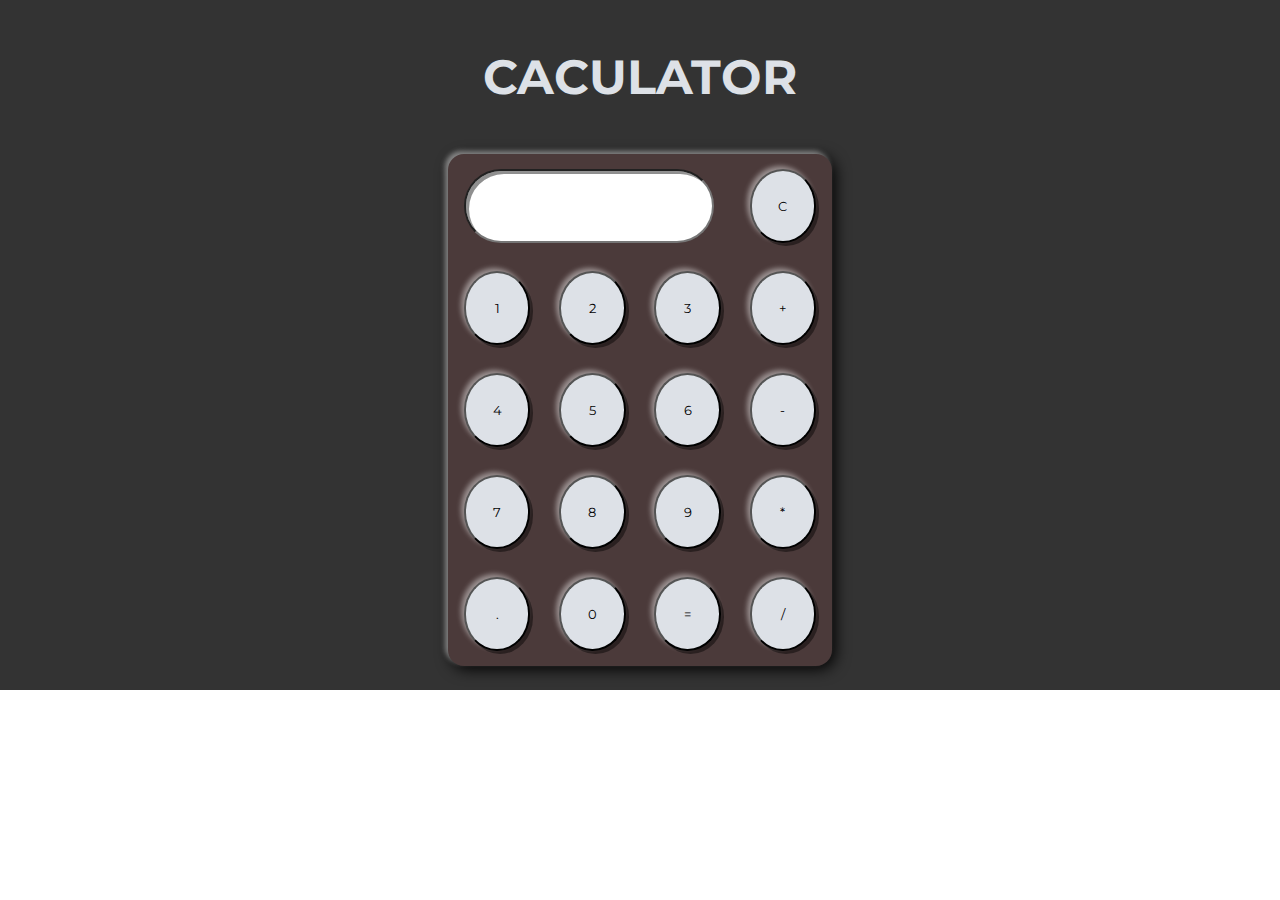
<file: calculator/index.html>
<!DOCTYPE html>
<html lang="en">
<head>
    <meta charset="UTF-8">
    <meta http-equiv="X-UA-Compatible" content="IE=edge">
    <meta name="viewport" content="width=device-width, initial-scale=1.0">
    <title>Calculator</title>
    <link rel="stylesheet" href="script.css">
    <link rel="preconnect" href="https://fonts.gstatic.com">
    <link href="https://fonts.googleapis.com/css2?family=Montserrat:wght@500&display=swap" rel="stylesheet">
</head>

<body>
    <h2>CACULATOR</h2>

    <div class="container">


        <div class="cal-box">
            <table>


                <tr>
                    <td colspan="3">
                        <input type="text"  id="screen">
                    </td>
        
                    <td>
                        <input type="button" value="C" id ="btn" onclick= "clr()">
                    </td>
                   
                </tr>
        
                <tr>
                    <td>
                        <input type="button" value="1" id='btn' onclick="display('1')">
                    </td>
                    <td>
                        <input type="button" value="2" id='btn' onclick="display('2')">
                    </td>
                    <td>
                        <input type="button" value="3" id='btn' onclick="display('3')">
                    </td>
                    <td>
                        <input type="button" value="+" id='btn' onclick="display('+')">
                    </td>
        
                </tr>
        
                <tr>
                    <td>
                        <input type="button" value="4" id='btn' onclick="display('4')">
                    </td>
                    <td>
                        <input type="button" value="5" id='btn' onclick="display('5')">
                    </td>
                    <td>
                        <input type="button" value="6" id='btn' onclick="display('6')">
                    </td>
                    <td>
                        <input type="button" value="-" id='btn' onclick="display('-')">
                    </td>
        
                </tr>
        
                <tr>
                    <td>
                        <input type="button" value="7" id='btn' onclick="display('7')">
                    </td>
                    <td>
                        <input type="button" value="8" id='btn' onclick="display('8')">
                    </td>
                    <td>
                        <input type="button" value="9" id='btn' onclick="display('9')">
                    </td>
                    <td>
                        <input type="button" value="*" id='btn' onclick="display('*')">
                    </td>
        
                </tr>
        
                <tr>
                    <td>
                        <input type="button" value="." id='btn' onclick="display('.')">
                    </td>
                    <td>
                        <input type="button" value="0" id='btn' onclick="display('0')">
                    </td>
                    <td>
                        <input type="button" value="=" id='btn' onclick="solve()">
                    </td>
                    <td>
                        <input type="button" value="/" id='btn' onclick="display('/')">
                    </td>
        
                </tr>
        </table>

        </div>
    
</div>

    <script src="index.js"></script>
</body>
</html>
</file>
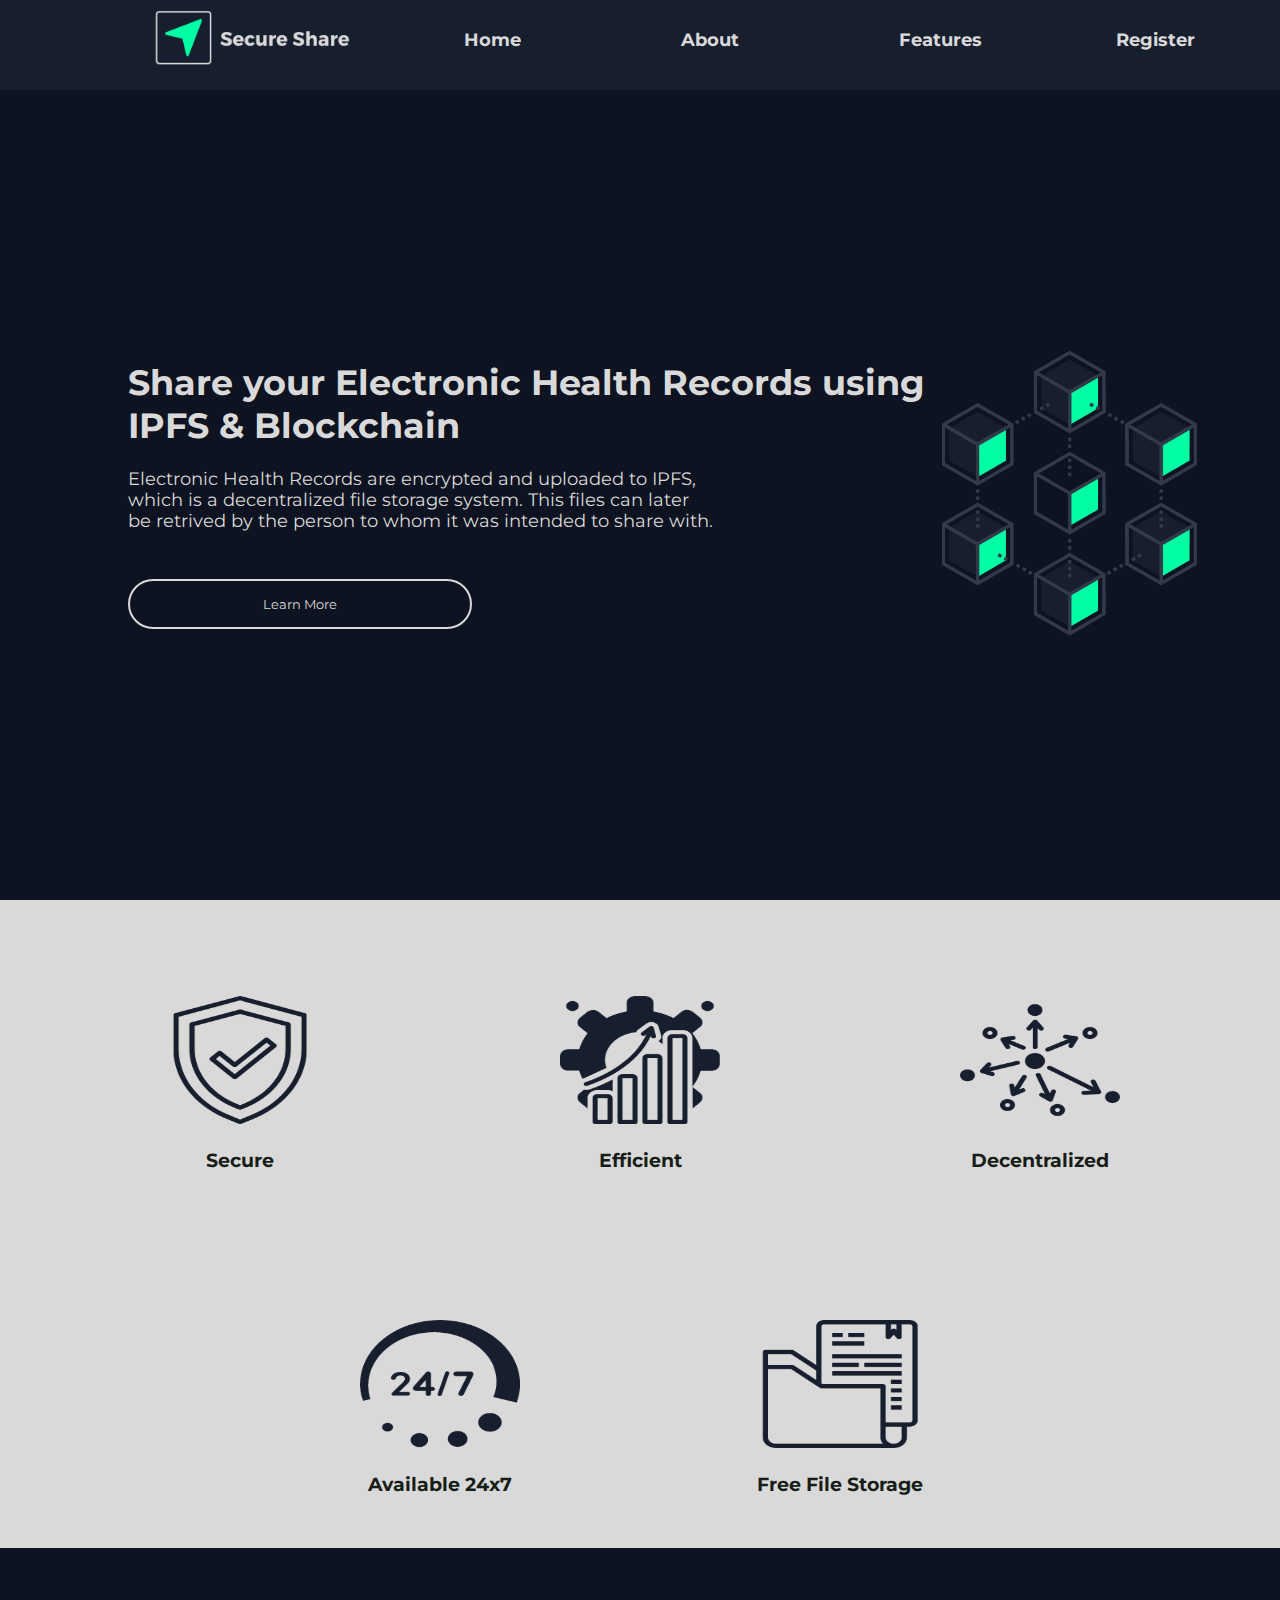
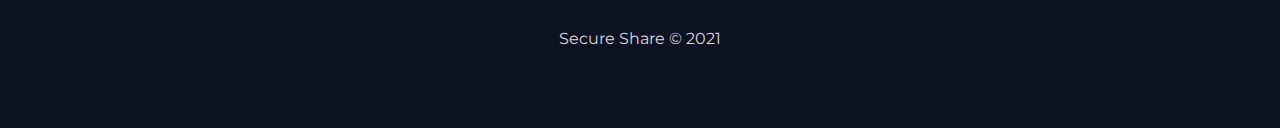
<file: SecureShare-Landing-Page/index.html>
<!DOCTYPE html>
<html lang="en">

<head>
    <meta charset="UTF-8">
    <meta http-equiv="X-UA-Compatible" content="IE=edge">
    <meta name="viewport" content="width=device-width, initial-scale=1.0">
    <title>Secure Share</title>
    <link rel="stylesheet" href="style.css">
    <link rel="stylesheet" href="https://cdnjs.cloudflare.com/ajax/libs/font-awesome/5.15.3/css/all.min.css"
        integrity="sha512-iBBXm8fW90+nuLcSKlbmrPcLa0OT92xO1BIsZ+ywDWZCvqsWgccV3gFoRBv0z+8dLJgyAHIhR35VZc2oM/gI1w=="
        crossorigin="anonymous" referrerpolicy="no-referrer" />

    <link rel="preconnect" href="https://fonts.gstatic.com">
    <link href="https://fonts.googleapis.com/css2?family=Montserrat:wght@300&display=swap" rel="stylesheet">
</head>

<body>
    <nav class="nav-bar">

        <div class="logo-mobile">
            <img src="./assets/logo-homepage.png" alt="secure-share" id="ss-logo">
        </div>


        <div class="menu">
            <div class="line"></div>
            <div class="line"></div>
            <div class="line"></div>
        </div>


        <ul class="nav-items">

            <div class="logo">
                <img src="./assets/logo-homepage.png" alt="secure-share" id="ss-logo">
            </div>

            <li>Home</li>
            <li>About</li>
            <li>Features</li>
            <li>Register</li>
        </ul>



    </nav>

    <div class="main-container">
        <div class="main-content">
            <div class="main-content-text">
                <h1>Share your Electronic Health Records using  <br>IPFS & Blockchain</h1><br>

                <p>
                    Electronic Health Records are encrypted and uploaded to IPFS,<br>
                    which is a decentralized file storage system. This files can later<br>
                    be retrived by the person to whom it was intended to share with.
                </p>

                <div id="learn-more-btn">
                    <button id="learn-more">Learn More</button>
                </div>

            </div>

            <div class="main-img">
                <img src="./assets/bc-hp.png" alt="" class="bc-img">
            </div>

        </div>


        <div class="features-container">
            <ul id="features-items-1">
                <li>
                    <img src="assets/feat/1.png" alt="">
                    <h3>Secure</h3>
                </li>
                <li>
                    <img src="assets/feat/2.png" alt="">
                    <h3>Efficient</h3>
                </li>

                <li>
                    <img src="assets/feat/3.png" alt="">
                    <h3>Decentralized</h3>
                </li>
            </ul>

            <ul id="features-items-2">
                <li>
                    <img src="assets/feat/4.png" alt="">
                    <h3>Available 24x7</h3>
                </li>

                <li>
                    <img src="assets/feat/5.png" alt="">
                    <h3>Free File Storage</h3>
                </li>
            </ul>
        </div>

        <div class="footers">


            <p>Secure Share &copy 2021</p>

            <!-- <div class="social-media">
                <ul class="social-media-icons">
                    <li><i class="fab fa-github fa-2x"></i>Github</li>
                    <li><i class="fab fa-twitter fa-2x"></i>Twitter</i></li>
                    <li><i class="fab fa-linkedin fa-2x"></i>LinkedIn</li>
                </ul>
            </div> -->
        </div>
    </div>

    <script src="responive.js"></script>
</body>

</html>
</file>
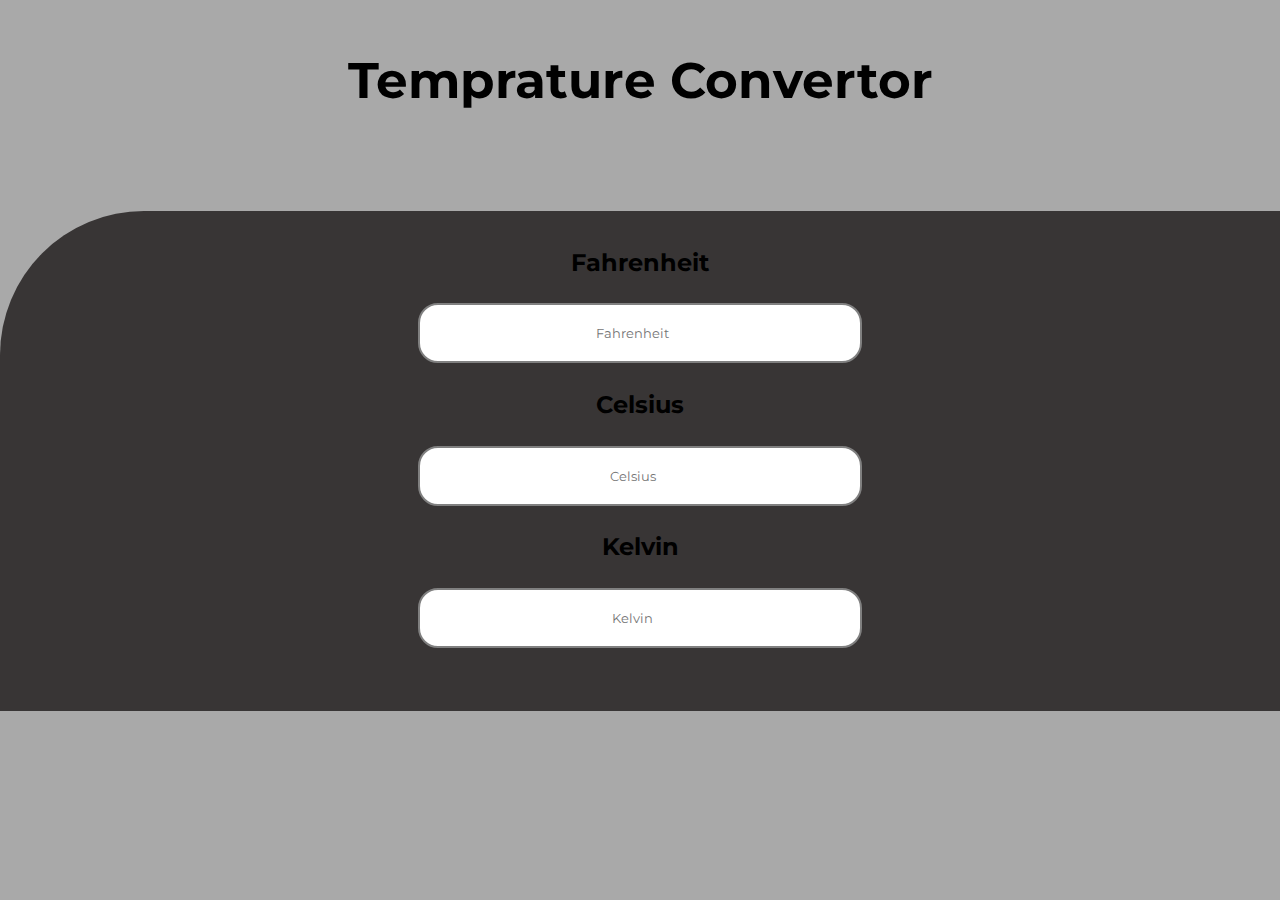
<file: temprature-convertor/index.html>
<!DOCTYPE html>
<html>
    <head>
        <meta http-equiv="content-type" content="text/html; charset=utf-8" />
        
        <title>
            Convertor
        </title>

        <link rel="preconnect" href="https://fonts.gstatic.com">
        <link href="https://fonts.googleapis.com/css2?family=Montserrat:wght@500&display=swap" rel="stylesheet">

        <link rel="stylesheet" href="main.css">


    </head>

    <body>

        <h1>Temprature Convertor</h1>

    <div id="box">
        
        <div id="convertor">

            <h2>Fahrenheit</h2>
            <input type="number" placeholder="Fahrenheit" id="fahrenheit" value="Fahrenheit" onkeyup="convert('c')"/>
        
            <h2>Celsius</h2>
            <input type="number" placeholder="Celsius" id="celsius" value="Celsius" onkeyup="convert('f')"/>

            <h2>Kelvin</h2>
            <input type="number" placeholder="Kelvin" id="kelvin" value="Kelvin" onkeyup="convert('k')"/>

        
        </div>

    </div>
       
       
        
    <script src="index.js" type="text/javascript" charset="utf-8"></script>

	</body>
	
</html>
</file>
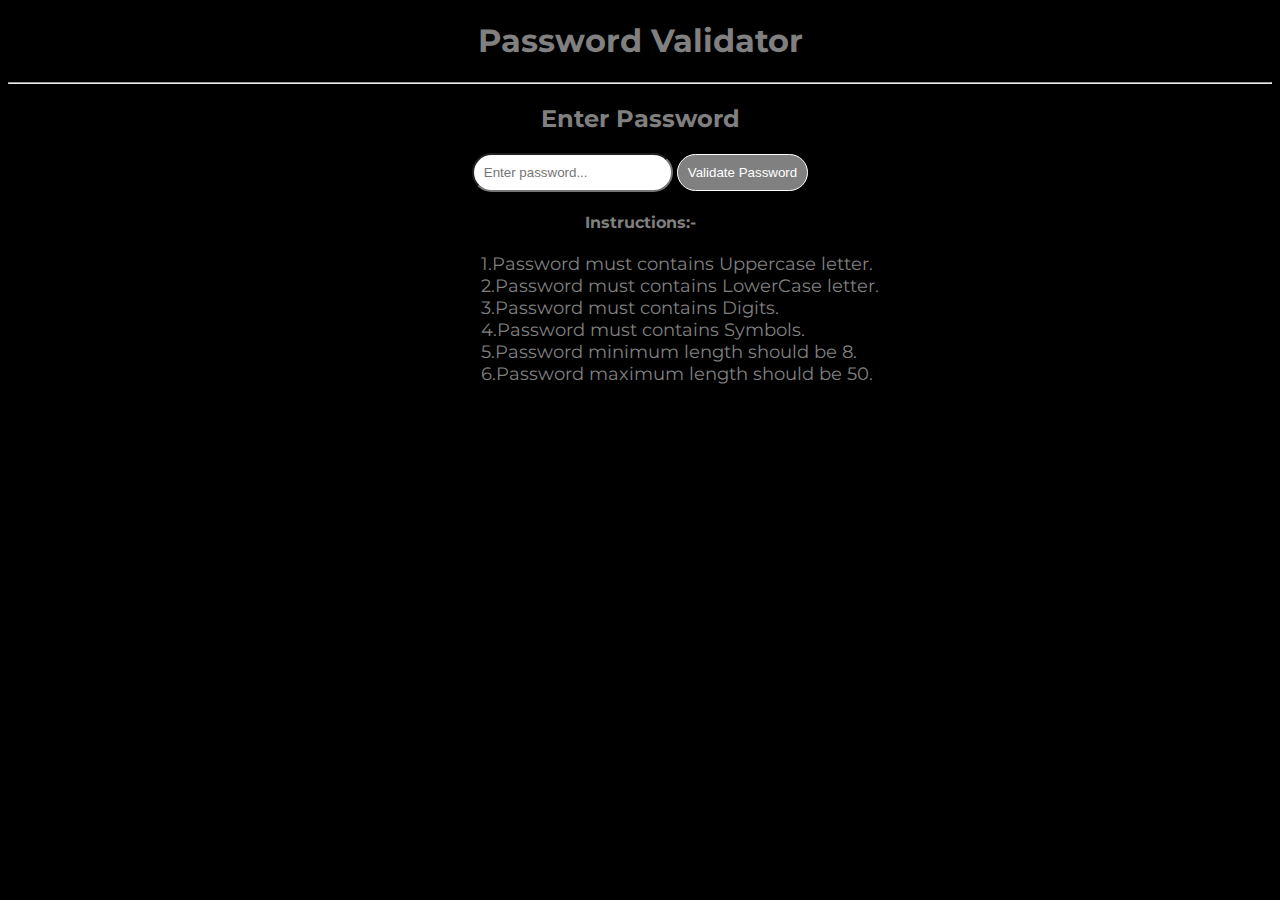
<file: validator-js/index.html>
<!DOCTYPE html>
<html>
    <head>
        <meta http-equiv="content-type" content="text/html; charset=utf-8" />
        <title>Password Validator</title>
        <link rel="stylesheet" href="main.css" type="text/css" media="all" />

        <link rel="preconnect" href="https://fonts.gstatic.com">
        <link href="https://fonts.googleapis.com/css2?family=Montserrat:wght@500&display=swap" rel="stylesheet">
        
    </head>

    <body>
        <h1>Password Validator</h1>
        <hr>
        <h2>Enter Password</h2>

        <input type='password' name='password' id='password' placeholder='Enter password...'/>
        <button id='validate' onclick="validate()">Validate Password</button>

        <p id='valid'></p>
        <p id='invalid'></p>
        <h4>Instructions:-</h4>
        <ul>
            <ol>1.Password must contains Uppercase letter.</ol>
            <ol>2.Password must contains LowerCase letter.</ol>
            <ol>3.Password must contains Digits.</ol>
            <ol>4.Password must contains Symbols.</ol>
            <ol>5.Password minimum length should be 8.</ol>
            <ol>6.Password maximum length should be 50.</ol>
        </ul>
        <script src="index.js" type="text/javascript" charset="utf-8"></script>
    </body>
</html>
</file>
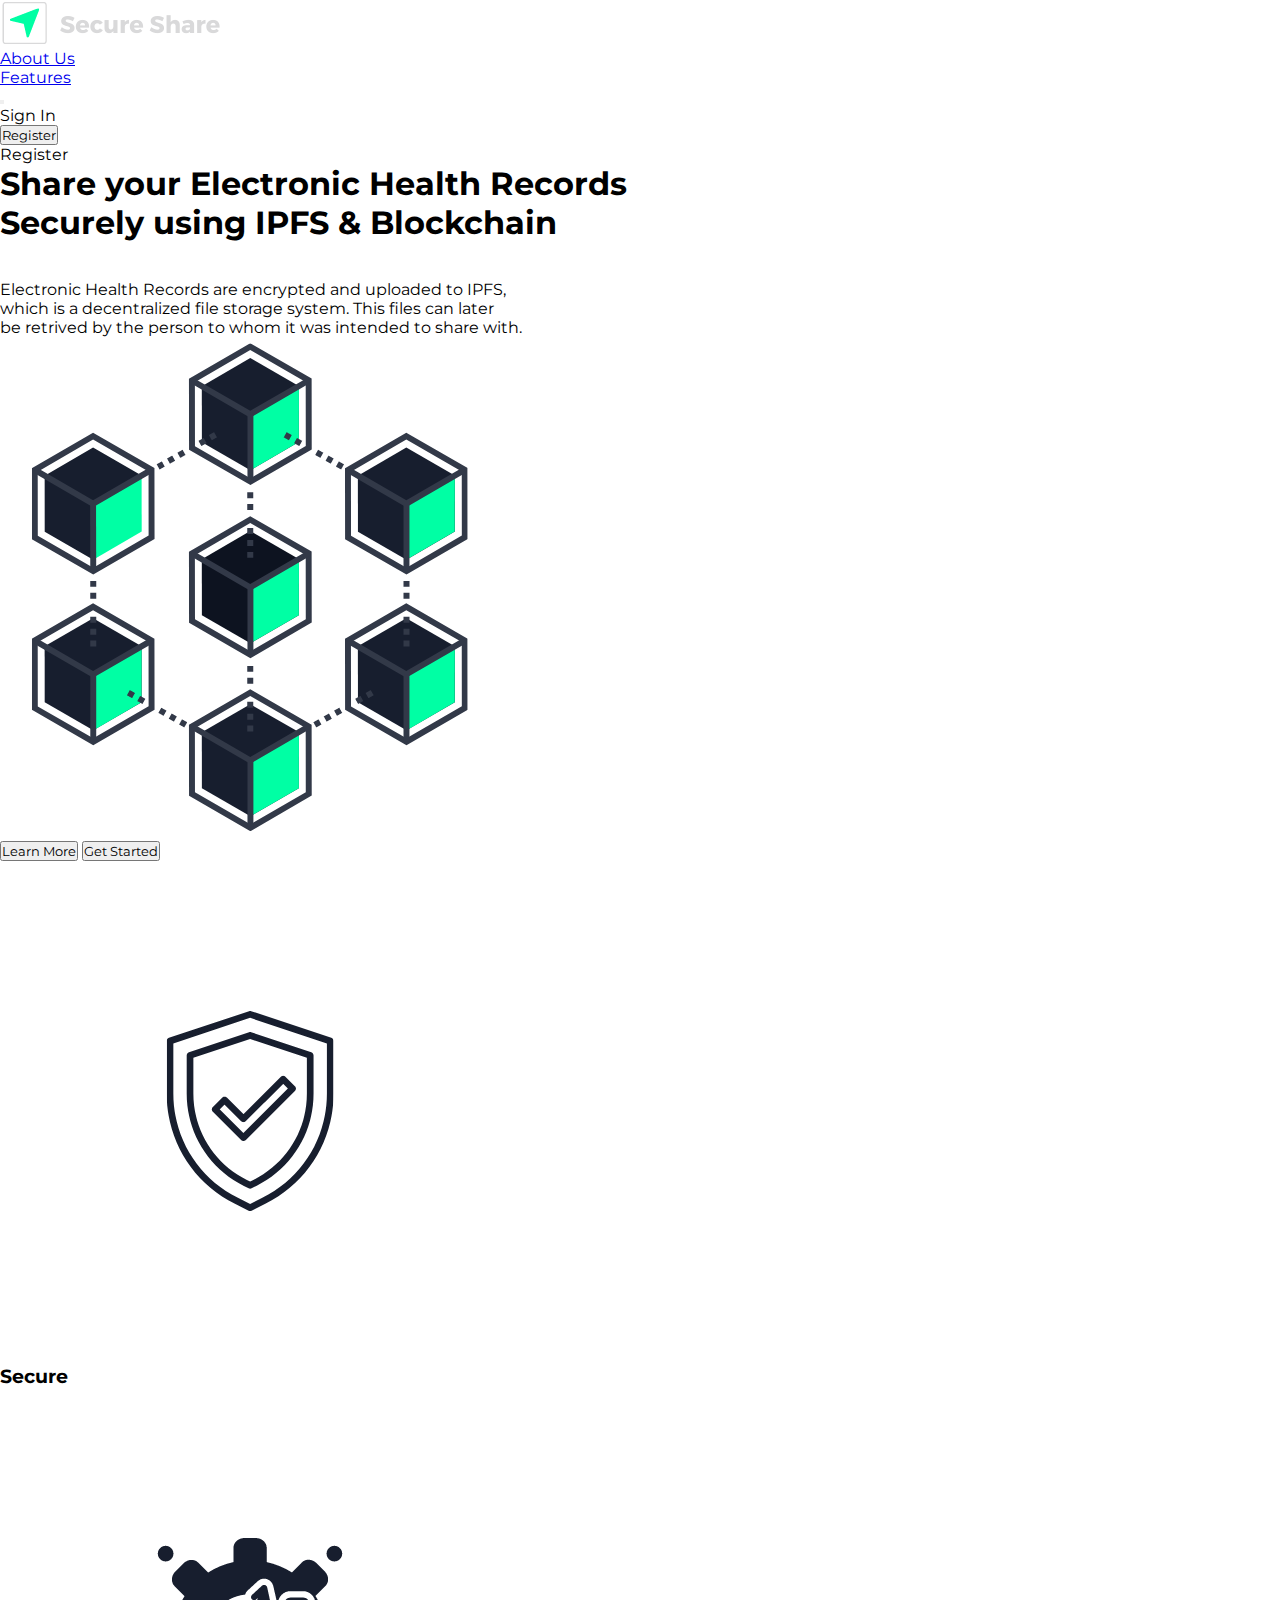
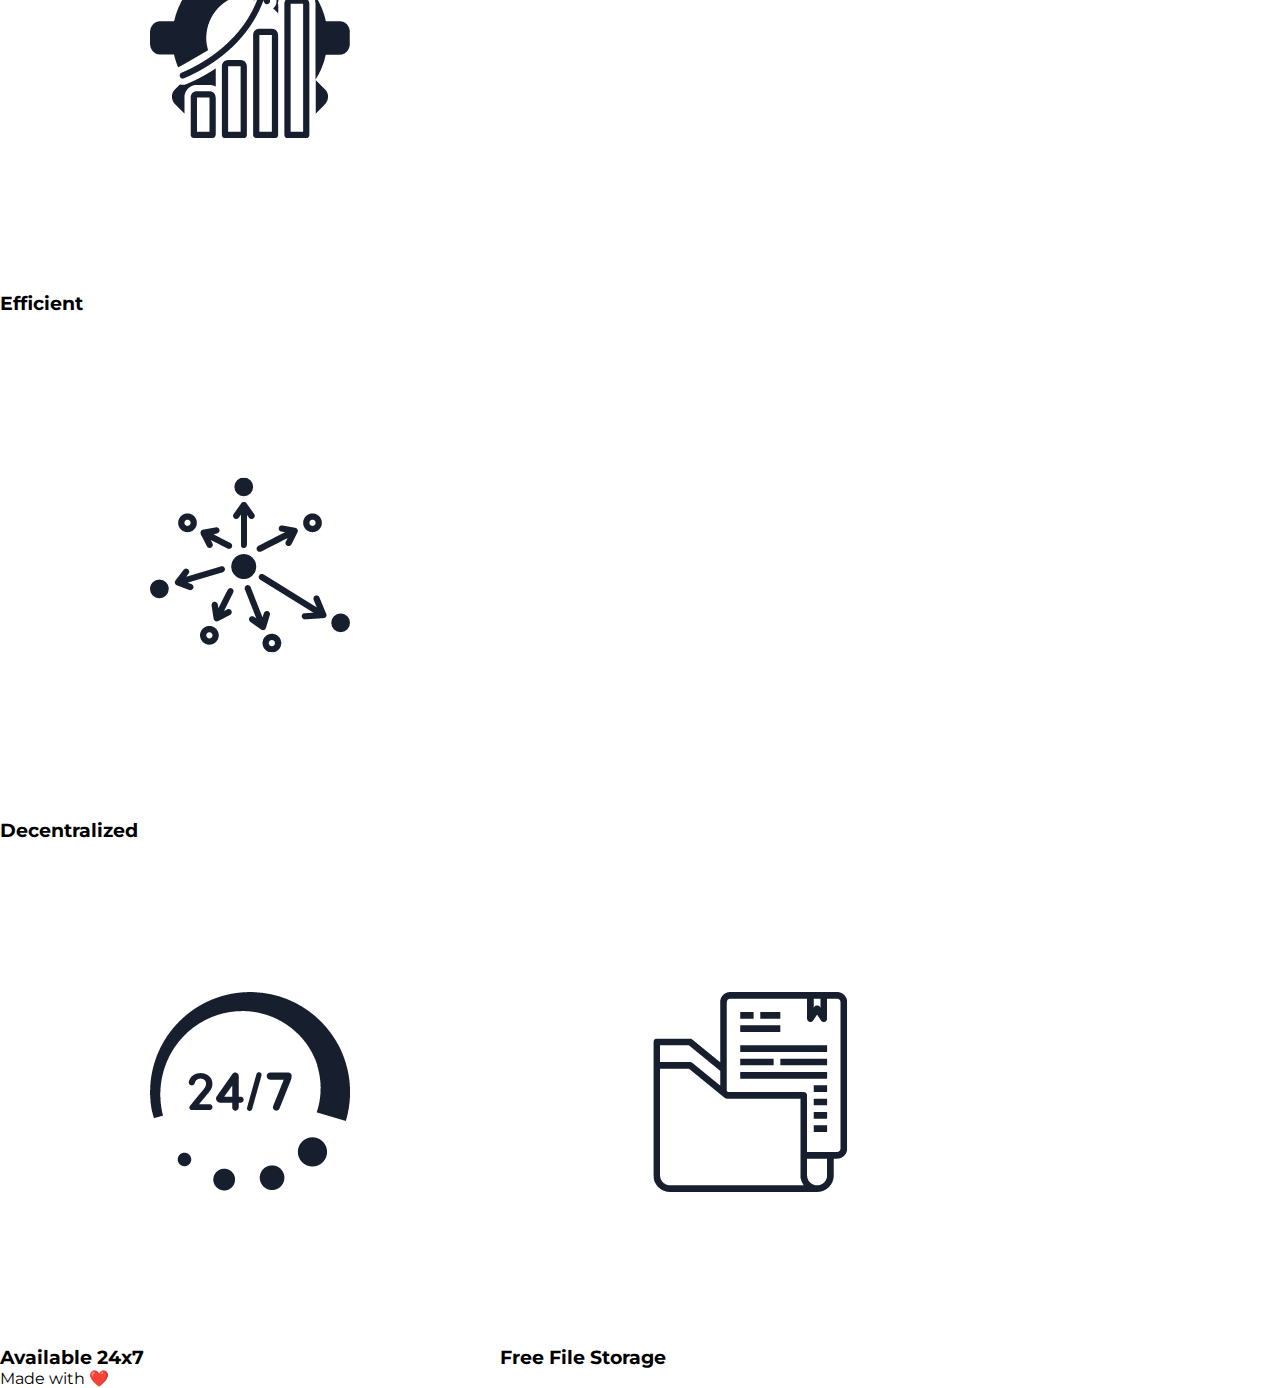
<file: SecureShare-Landing-Page/index1.html>
<!DOCTYPE html>
<html lang="en">
<head>
    <meta charset="UTF-8">
    <meta http-equiv="X-UA-Compatible" content="IE=edge">
    <meta name="viewport" content="width=device-width, initial-scale=1.0">
    <title>Secure Share</title>

    <link rel="preconnect" href="https://fonts.gstatic.com">
    <link href="https://fonts.googleapis.com/css2?family=Montserrat&display=swap" rel="stylesheet">

    <link rel="shortcut icon" href="favicon.ico" type="image/x-icon">

    <link rel="stylesheet" href= "style.css"  type="text/css">
</head>


<body class="HomePage">
  <header>

    <img src="./assets/logo-hp.png" alt="" id="logo">

    <ul id="nav-items">
    
      <a href="#tech-stack">
        <li id="about-us">About Us</li>
      </a>

      <li id="features">
        <a href="#features-container">
          Features
        </a>
      </li>

      <li>

          <button id="login"></button>

          <label for="login" id="login">
  
            <p>Sign In</p>
            
          </label>
      </li>

    <li>
        <button id="register">Register</button>
        <label for="register" id="register">
         <p>Register</p>
        </label>
    </li>
    

    </ul>
  </header>
   
<div id="content">

  <div id="description">

    <h1>
      Share your Electronic Health Records<br><span>Securely</span> using IPFS & Blockchain
    </h1>

    <br>
    <br>

      <p>
        Electronic Health Records are encrypted and uploaded to IPFS,<br> 
        which is a decentralized file storage system. This files can later<br>
        be retrived by the person to whom it was intended to share with.
      </p>
      
  </div>

  <img src="assets/bc-hp.png" alt="" id="bc-img">

  <div id="buttons">
    <input type="button" value="Learn More" id="learn-more">

    <input type="button" value="Get Started" id="get-started">

  </div>

</div>

<div id="features-container">

  <ul id="features-items">
    <li>
      <img src="assets/feat/1.png" alt="">
      <h3>Secure</h3>
    </li>
    <li>
      <img src="assets/feat/2.png" alt="">
      <h3>Efficient</h3>
    </li>

    <li>
      <img src="assets/feat/3.png" alt="">
      <h3>Decentralized</h3>
    </li>
  </ul>

  <ul id="features-items-2">
    <li>
      <img src="assets/feat/4.png" alt="">
      <h3>Available 24x7</h3>
    </li>

    <li>
      <img src="assets/feat/5.png" alt="">
      <h3>Free File Storage</h3>
    </li>
  </ul>

</div>



<div id="showcase">

  

</div>

<div id="tech-stack">


</div>

<div id="footer">

  <p> Made with &#10084;&#65039;</p>

</div>




</body>
</html>
</file>
<file: calculator/script.css>
*{
    margin: 0;
    padding: 0;
    font-family: 'Montserrat', sans-serif;
    /* border-radius: 50px; */
/* background: #484747;
box-shadow:  20px 20px 60px #3d3c3c,
             -20px -20px 60px #535252; */
}

h2{
    font-weight: bolder;
    text-align: center;
    background: #333333;
    color: #dde1e7;
    font-size: 3em;
    padding: 1em;

}

.container{
    display: flex;
    justify-content: center;
     padding-bottom: 1.5em; 
    /* padding-top: 6em; */
    /* margin-top: 6em; */

    /* border-radius: 50px; */
background: #333333;
/* box-shadow:  20px 20px 60px #2b2b2b, */
             /* -20px -20px 60px #3b3b3b; */

    /* background-color: black; */
}

#btn{
    padding: 2em;
    margin: 1em;
    width: 5em;
    border-radius: 50%;
    background: #dde1e7;
    box-shadow: -3px -3px 5px #ffffff70, 3px 3px #00000070;

    /* border-radius: 50px;
    background: #4b3a3a;
    box-shadow:  20px 20px 60px #403131,
                 -20px -20px 60px #564343; */
    
}

#screen{
    padding: 2em;
    margin: 1em;
    width: 14.5em;
    border-radius: 5em;

    background: white;
    box-shadow: inset -3px -3px 5px #ffffff70, inset 3px 3px #00000070;
}

.cal-box
{
    border-radius: 1em;
    background: #dde1e7;
    box-shadow:  -3px -3px 5px #ffffff70, 3px 3px 15px black;

    /* border-radius: 50px;
    background: #333333;
    box-shadow:  20px 20px 60px #2b2b2b,
                 -20px -20px 60px #3b3b3b; */

    /* border-radius: 50px;
    background: #484747;
    box-shadow:  20px 20px 60px #3d3c3c,
             -20px -20px 60px #535252; */

             background: #4b3a3a;


}
</file>
<file: SecureShare-Landing-Page/style.css>
* {
  margin: 0;
  padding: 0;
  font-family: "Montserrat", sans-serif;
}

.nav-bar {
  background: #171e2e;
  position: sticky;
  top: 0;
  cursor: pointer;
  min-height: 10vh;
  /* transition: all 2s ease-out; */


}

.nav-items {
  display: flex;
  color: #d9d9d9;
  justify-content: space-around;
  align-items: center;
  font-weight: bolder;

}

.nav-items li {
  width: 13%;
  /* background-color: yellowgreen; */
  display: flex;
  align-items: center;
  justify-content: space-between;
  font-size: large;
  margin-left: 3em;
}

.nav-items :hover{
  color:#00ffa4;
  font-weight: bolder;
}

.logo {
  /* background-color: yellow; */
  width: 250px;
  margin-left: 9em;
  padding: 10px;
  /* text-align: center; */
}

#ss-logo {
  width: 80%;
  /* background-color: darkmagenta; */
}

.main-content {
  display: flex;
  /* padding: 4rem; */
  background-color: #0d1320;
  justify-content: center;
  align-items: center;
  background-color: #0d1320;
  /* height: 90vh; */
}

.main-content-text {
  width: 100%;
  height: 90vh;
  /* background-color: darkgreen; */
  /* background-color: yellow; */
  display: flex;
  flex-direction: column;
  justify-content: center;
  text-align: left;
  font-size: 1.1rem;
  margin-left: 8rem;
  color: #d9d9d9;
}

.main-img {
  /* width: 40rem; */
  /* margin-top: 8rem; */
  /* background-color: yellowgreen; */
  /* text-align: center; */
}

.bc-img {
  width: 100%;
  margin-left: -4em;
}

.main-content-text button {
  margin-top: 3rem;
  padding: 15px;
  border-radius: 5rem;
  width: 40%;
  border: 2px solid;
  background-color: #0d1320;
  color: #d9d9d9;
  cursor: pointer;
}

.features-container {
  background-color: #d9d9d9;
  /* background0color:#141E30; */
  height: 100%;
  text-align: center;
}

.features-container img {
  width: 12em;
  height: 12em;
  /* background-color: darkblue; */
}

#features-items-1 {
  list-style: none;
  display: inline-flex;

  align-content: center;
}

#features-items-2 {
  list-style: none;
  display: inline-flex;
  align-content: center;
}

.features-container img {
  width: 25em;
  height: 20em;
  /* background-color: aqua; */
}

.features-container h3 {
  margin-top: -4em;
  color: #171e17;
  font-weight: bolder;
}

.footers {
  height: 20vh;
  background-color: #0d1320;
  display: flex;
  justify-content: space-evenly;
  align-items: center;
  width: 100%;
  color: #d9d9d9;

}

.footers h4 {
  color: #d9d9d9;
}

.social-media-icons {
  list-style: none;
  display: flex;
  width: 100%;
  padding: 18px;
  align-items: center;
  justify-content: space-evenly;
  color: #d9d9d9;
  /* background-color:blue; */
}

.menu {
  display: none;
  position: absolute;
  margin-top: 1em;

  margin-left: 19em;
  cursor: pointer;
}

.line {
  width: 30px;
  height: 3px;
  /* background-color: black; */
  background-color: #d9d9d9;
  margin: 4px;
}

.logo-mobile{
  display: none;
}


/* Tablets and under  */

@media (max-width: 768px) {
}

/* Mobiles */

@media (max-width: 500px) {
  .logo {
    display: none;
    align-items: center;
    /* background-color: aqua; */
  }

  .logo-mobile{
    position: absolute;
    display: block;
    width: 40%;
    margin-left: 1em;
    margin-top: 0.7em;
  }
  

  .nav-bar {
    width: 100%;

    /* background-color: blueviolet; */
  }

  .nav-items {
    display: none;
  }

  .nav-items.show {
    display: flex;
    flex-direction: column;
    height: 100vh;
    align-items: center;
    justify-content: space-evenly;

    /* background-color: black; */
  }

  .logo {
    /* background-color: yellow; */
    width: 40%;
    margin-left: 0em;
    padding: 10px;
    /* text-align: center; */
  }


  .nav-items li {
   
    margin-left: 0em;
  }



  
#ss-logo {
  width: 100%;
  /* background-color: darkmagenta; */
}

  .menu {
    display: block;

    /* margin: 1em; */
    /* background-color: #d9d9d9; */
    /* background-color: tomato; */
  }

  .main-img {
    width: 40rem;
    /* margin-top: 8rem; */
    /* background-color: yellowgreen; */
    text-align: center;
  }

  .bc-img {
    width: 13em;
    /* position: absolute; */
    display: flex;
    /* background-color: aqua; */
    margin-left: -18rem;
    margin-top: 5em;
  }

  #learn-more-btn{
    /* background-color: darkmagenta; */
    display: flex;
    justify-content: center;
    margin-top: 3em;
  }



  #learn-more {
    display: flex;
    justify-content: center;
    width: 80%;

  }

  .main-content {
    display: flex;
    width: 100%;
    display: flex;
    /* padding: 4rem; */
    /* background-color: coral; */
    justify-content: center;
    align-items: center;
    /* background-color: #0d1320; */
    /* height: 90vh; */
  }

  .main-content-text {
    width: 200000px;
    height: 100vh;
    /* background-color: yellow; */
    /* display: flex; */
    /* flex-direction: column; */
    justify-content: center;
    text-align: left;
    font-size: 18px;
    margin-left: 0rem;
    color: #d9d9d9;
  }

  .main-content-text h1 {
    font-size: xx-large;
    width: 80%;
    /* background-color: darkgrey; */
    margin-top: 0em;
    margin-left: 1em;
    display: flex;
    justify-content: center;
    align-items: center;
    text-align: center;
  }

  .main-content-text p {
    /* font-size: xx-large; */
    /* display: none; */
    opacity: 0;
    /* position: absolute; */
    width: 100%;
    /* background-color: darkgrey; */
    /* margin-top: 13em; */
    /* margin-left: 1em; */
    display: flex;
    justify-content: center;
    align-items: center;
    text-align: center;
  }

  .features-container img {
    width: 100%;
    height: 100%;
    /* background-color: darkblue; */
  }

  #features-items-1 {
    flex-direction: column;
    width: 100%;
    /* background-color: aqua; */
  }

  #features-items-2 {
    flex-direction: column;
    width: 100%;
    padding-bottom: 2em;
    /* background-color: aqua; */
  }

  .footers {
    height: 30vh;
    /* background-color: #0d1320; */
    /* background-color: blue; */
    display: flex;
    justify-content: space-evenly;
    align-items: center;
    width: 100%;
  }

  .footers p{
    
    font-size: medium;
    color: #d9d9d9;
  }

  .social-media-icons {
    width: 20%;
    flex-direction: column;
    /* background-color: yellow; */
    
    /* margin: 1em; */
  }
}
</file>
<file: temprature-convertor/main.css>
*{
    margin: 0;
    padding: 0;
    font-family: 'Montserrat', sans-serif;

}

body{
    text-align: center;
    background-color: #a9a9a9;
}

h1{
    margin-top: 1em;
    margin-bottom: 2em;
    font-size: 50px;
    font-weight: bolder;
}

input{
    padding: 20px;
    width: 30em;
    border-radius: 20px;
    border: solid gray 2px;
    margin: 2em;
    text-align: center;
}



#box{
    /* margin-left: 27em; */
    display: flex;
    justify-content: center;
    align-items: center;
    background-color: rgb(56, 53, 53);
    /* width: 1380px; */
    height: 500px;
    border-top-right-radius:0em;
    border-top-left-radius: 9em;
}

#convertor{
    display: flex;
    flex-direction: column;

}
</file>
<file: validator-js/main.css>
body{
    background-color:black;
    color: white;
    text-align:center;
    font-family: 'Montserrat', sans-serif;

    /*align: center;*/
}

h1,h2,h4{
    color: gray;
}

#password{
    border-radius: 5em;
    padding:10px;
}

#validate{
    border-radius: 5em;
    padding: 10px;
    background-color: gray;
    color:white;
    border: solid white 1px;
    cursor: pointer;
}

#validate:hover{
    background-color:black;
    color: gray;
    border: solid gray 1px;
}

ul{
    color:gray;
    font-size: 18px;
    display: inline-block;
    text-align: left;
    margin: 0px;
}

#valid{
        color:rgba(47,102,16,1);

}

#invalid{
        color: rgba(227,63,32,1);

    
}
</file>
